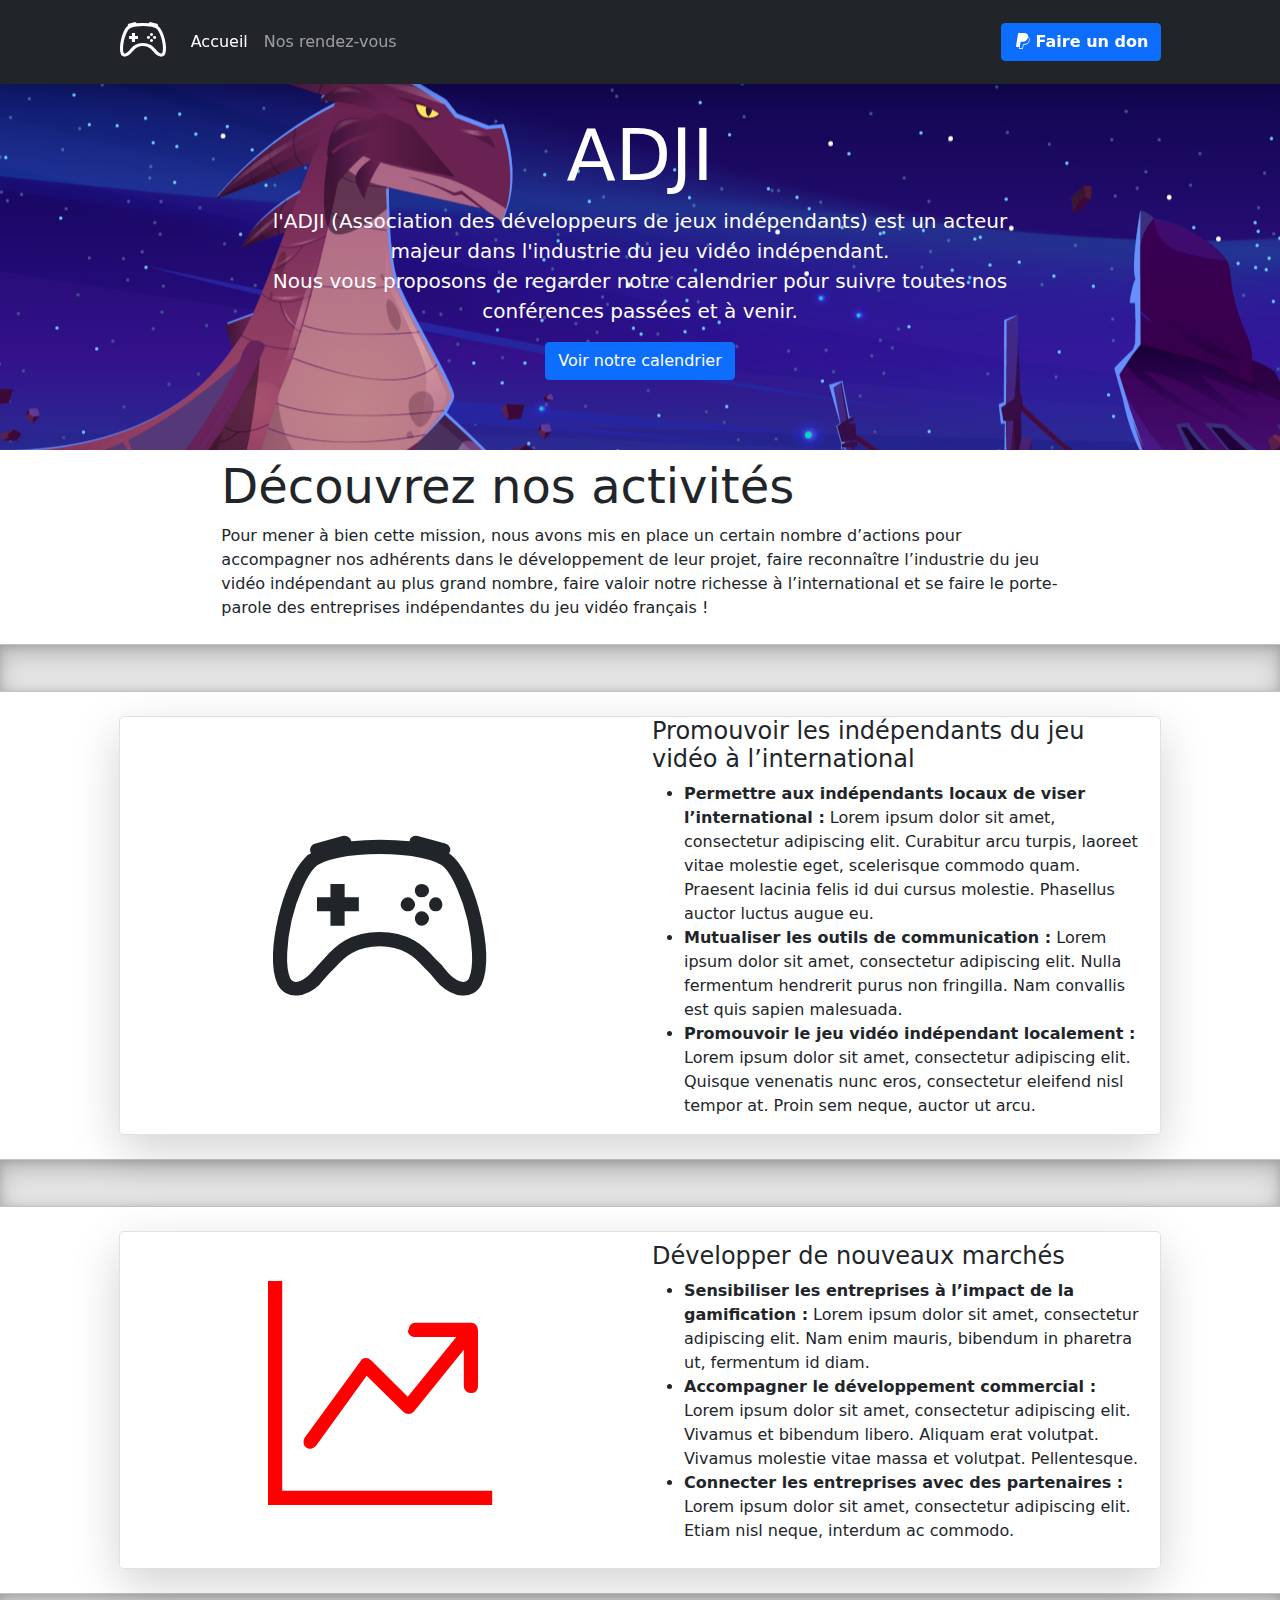
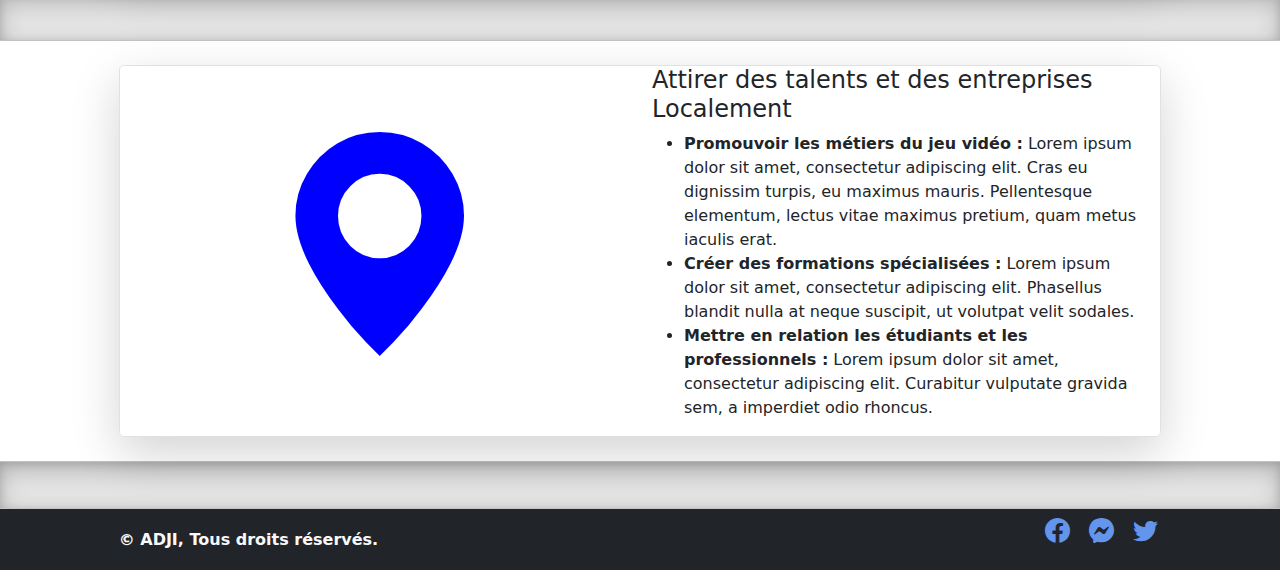
<file: index.html>
<!doctype html>
<html lang="fr" class="h-100">
<head>
    <!-- Required meta tags -->
    <meta charset="utf-8">
    <meta name="viewport" content="width=device-width, initial-scale=1.0">
    
    <!-- Facebook meta tag -->
    <meta property="og:title" content="Association des développeurs de jeux indépendants" />
    <meta property="og:url" content="https://paul-na.github.io/Evaluation_Html_Css_Bootstrap/index.html" />
    <meta property="og:image" content="https://paul-na.github.io/Evaluation_Html_Css_Bootstrap/icon.jpg" />
    <meta property="og:description" content="Association des développeurs de jeux indépendants" />
    <meta property="og:site_name" content="Association des développeurs de jeux indépendants" />
    <meta property="og:type" content="website" />
    
    <!-- Twitter meta tag -->
    <meta name="twitter:card" content="summary_large_image" />
    <meta name="twitter:site" content="@ADJI">
    <meta name="twitter:title" content="Association des développeurs de jeux indépendants" />
    <meta name="twitter:description" content="Association des développeurs de jeux indépendants" />
    <meta name="twitter:image:src" content="https://paul-na.github.io/Evaluation_Html_Css_Bootstrap/icon.jpg" />
  
    <!-- Google et autre moteur de recherche -->
    <title>ADJI : Association des développeurs de jeu indépendant</title>
    <meta name="description" content="Association des développeurs de jeux indépendants : retrouvez toutes nos information et nos conférence">
    <meta name="keywords" content="Jeux, Jeux indépendant, Develloppeur indépendant, association, ADJI, Association des développeurs de jeux indépendants">
    <meta name="author" content="Paul-NA" />
    
    <!-- Pour éviter les pénalité google -->
    <link rel="canonical" href="https://paul-na.github.io/Evaluation_Html_Css_Bootstrap/" />
    
    <!-- <link href="https://cdn.jsdelivr.net/npm/bootstrap@5.1.3/dist/css/bootstrap.min.css" rel="stylesheet" integrity="sha384-1BmE4kWBq78iYhFldvKuhfTAU6auU8tT94WrHftjDbrCEXSU1oBoqyl2QvZ6jIW3" crossorigin="anonymous"> -->
    <link href="Templates/Assoc/Css/bootstrap.min.css" rel="stylesheet" integrity="sha384-1BmE4kWBq78iYhFldvKuhfTAU6auU8tT94WrHftjDbrCEXSU1oBoqyl2QvZ6jIW3" crossorigin="anonymous">
    <link rel="stylesheet" href="https://cdn.jsdelivr.net/npm/bootstrap-icons@1.8.1/font/bootstrap-icons.css">
    <link href="Templates/Assoc/Css/Style.css" rel="stylesheet">

</head>
 
<body  class="d-flex flex-column h-100">

    <!-- Header : Contien la navbar et le header général si il y en as un -->
    <header>
        <nav class="navbar fixed-top navbar-expand-lg navbar-dark bg-dark shadow">
            <div class="container-fluid col-lg-10 col-md-10 mx-auto">
                <a class="navbar-brand" href="index.html"><i class="bi bi-controller display-5"></i></a>
                <button class="navbar-toggler" type="button" data-bs-toggle="collapse" data-bs-target="#navbarSupportedContent" aria-controls="navbarSupportedContent" aria-expanded="false" aria-label="Toggle navigation">
                    <span class="navbar-toggler-icon"></span>
                </button>
                <div class="collapse navbar-collapse" id="navbarSupportedContent">
                    <ul class="navbar-nav me-auto mb-2 mb-lg-0">
                        <li class="nav-item"><a class="nav-link active" aria-current="page" href="index.html">Accueil</a></li>
                        <li class="nav-item"><a class="nav-link" href="rendez-vous.html">Nos rendez-vous</a></li>
                    </ul>
                    <ul class="navbar-nav mb-2 mb-lg-0">
                        <li><button class="btn btn-primary align-content-end fw-bold" data-bs-toggle="modal" data-bs-target="#donModal"><i class="bi bi-paypal"></i> Faire un don</button></li>
                    </ul>
                </div>
            </div>
        </nav>
    </header>
    
    <!-- Main : contien le contenue de site -->
    <main>
        <section class="position-relative overflow-hidden p-3 p-md-5 text-center header-image">
            <div class="col-md-8 p-3 mx-auto my-5">
                <h1 class="display-2 fw-normal">ADJI</h1>
                <p class="lead fw-normal">
                    l'ADJI (Association des développeurs de jeux indépendants) est un acteur majeur dans l'industrie du jeu vidéo indépendant.<br />
                    Nous vous proposons de regarder notre calendrier pour suivre toutes nos conférences passées et à venir.
                </p>
                <a class="btn btn-primary" href="rendez-vous.html">Voir notre calendrier</a>
            </div>
        </section>
        
        <section>
            <div class="container-fluid col-8 mx-auto p-2">
                <h3 class="display-5 fw-normal">Découvrez nos activités</h3>
                <p>
                    Pour mener à bien cette mission, nous avons mis en place un certain nombre d’actions pour accompagner nos adhérents dans le développement de leur 
                    projet, faire reconnaître l’industrie du jeu vidéo indépendant au plus grand nombre, faire valoir notre richesse à l’international et se faire le 
                    porte-parole des entreprises indépendantes du jeu vidéo français !
                </p>
            </div>
            
            <div class="index-divider"></div>
            
            
            <div class="container-fluid col-md-10 mx-auto p-4">
                <div class="row align-items-center rounded-3 border shadow-lg">
                    <div class="col-lg-6 text-center">
                        <i class="bi bi-controller" style="font-size: 14em;"></i>
                    </div>
                    <div class="col-lg-6">
                        <h4>Promouvoir les indépendants du jeu vidéo à l’international</h4>
                        <ul>
                            <li><b>Permettre aux indépendants locaux de viser l’international :</b> Lorem ipsum dolor sit amet, consectetur adipiscing elit. Curabitur arcu turpis, laoreet vitae molestie eget, scelerisque commodo quam. Praesent lacinia felis id dui cursus molestie. Phasellus auctor luctus augue eu.</li>
                            <li><b>Mutualiser les outils de communication :</b> Lorem ipsum dolor sit amet, consectetur adipiscing elit. Nulla fermentum hendrerit purus non fringilla. Nam convallis est quis sapien malesuada.</li>
                            <li><b>Promouvoir le jeu vidéo indépendant localement :</b> Lorem ipsum dolor sit amet, consectetur adipiscing elit. Quisque venenatis nunc eros, consectetur eleifend nisl tempor at. Proin sem neque, auctor ut arcu.</li>
                        </ul>
                      </div>

                </div>
            </div>
            
            
            <div class="index-divider"></div>
            
            <div class="container-fluid col-md-10 mx-auto p-4">
                <div class="row align-items-center rounded-3 border shadow-lg">
                    <div class="col-lg-6 text-center">
                        <i class="bi bi-graph-up-arrow" style="font-size:14em;color:red;"></i>
                    </div>
                    <div class="col-lg-6">
                        <h4>Développer de nouveaux marchés</h4>
                        <ul>
                            <li><b>Sensibiliser les entreprises à l’impact de la gamification :</b> Lorem ipsum dolor sit amet, consectetur adipiscing elit. Nam enim mauris, bibendum in pharetra ut, fermentum id diam.</li>
                            <li><b>Accompagner le développement commercial :</b> Lorem ipsum dolor sit amet, consectetur adipiscing elit. Vivamus et bibendum libero. Aliquam erat volutpat. Vivamus molestie vitae massa et volutpat. Pellentesque.</li>
                            <li><b>Connecter les entreprises avec des partenaires :</b> Lorem ipsum dolor sit amet, consectetur adipiscing elit. Etiam nisl neque, interdum ac commodo.</li>
                        </ul>
                    </div>

                </div>
            </div>
                
            <div class="index-divider"></div>
            
            <div class="container-fluid col-md-10 mx-auto p-4">
                <div class="row align-items-center rounded-3 border shadow-lg">
                    <div class="col-lg-6 text-center">
                        <i class="bi bi-geo-alt-fill"  style="font-size:14em;color: blue;"></i>
                    </div>
                    <div class="col-lg-6">
                        <h4>Attirer des talents et des entreprises Localement</h4>
                        <ul>
                            <li><b>Promouvoir les métiers du jeu vidéo :</b> Lorem ipsum dolor sit amet, consectetur adipiscing elit. Cras eu dignissim turpis, eu maximus mauris. Pellentesque elementum, lectus vitae maximus pretium, quam metus iaculis erat.</li>
                            <li><b>Créer des formations spécialisées :</b> Lorem ipsum dolor sit amet, consectetur adipiscing elit. Phasellus blandit nulla at neque suscipit, ut volutpat velit sodales.</li>
                            <li><b>Mettre en relation les étudiants et les professionnels :</b> Lorem ipsum dolor sit amet, consectetur adipiscing elit. Curabitur vulputate gravida sem, a imperdiet odio rhoncus.</li>
                        </ul>
                    </div>
                </div>
            </div>

            <div class="index-divider"></div>
        </section>
    </main>
    
    <!-- ScrollTop : Retour rapide en haut de page -->
    <button type="button" class="btn btn-primary rounded-3" id="scrollToTop" ><i class="bi bi-arrow-up-short display-5 fw-bold"></i></button>

    <!-- Footer : Contien le pied de page -->
    <footer class="bg-dark">
        <div class="container-fluid col-10 mx-auto py-1 text-light">
            <div class="row  align-items-center text-center">
                <div class="col-lg-6 text-lg-start">
                    <b>&COPY; ADJI, Tous droits réservés.</b>
                </div>
                
                <div class="col-lg-6 text-lg-end ">
                    <ul class="list-unstyled">
                        <li class="list-inline-item"><a href="#"><i class="bi-facebook social-icon" style="font-size: 25px;"></i></a></li>
                        <li class="list-inline-item"><a href="#"><i class="bi-messenger social-icon" style="font-size: 25px;"></i></a></li>
                        <li class="list-inline-item"><a href="#"><i class="bi-twitter social-icon" style="font-size: 25px;"></i></a></li>
                    </ul>
                </div>
            </div>
        </div>
    </footer>
    
    <!-- Modal -->
    <!-- Modal Don -->
    <div class="modal fade" id="donModal" tabindex="-1" aria-labelledby="donModalLabel" aria-hidden="true">
        <div class="modal-dialog modal-dialog-centered">
            <div class="modal-content">
                <div class="modal-header" >
                    <h5 class="modal-title" id="donModalLabel">Faire un don :</h5>
                    <button type="button" class="btn-close" data-bs-dismiss="modal" aria-label="Close"></button>
                </div>
                <div class="modal-body">
                    <h4>Pourquoi faire un don ?</h4>
                    <p>
                        Nous travaillons dur pour vous offrir un maximum de ressources. Aujourd'hui notre association est en difficulté pour 
                        organiser de nouvelles confrences, les prix montent pour louer des salles et les frais annexes coûtent chers.<br /><br />
                        
                        Un simple don permet de démultiplier l'efficacité des actions de l'associations. Cela permet de réaliser de nombreuses 
                        choses telles que financer divers projets ou payer des salariés.<br /> 
                        En faisant un don, vous aidez au développement de l'associations et vous nous apportez donc un soutien indispensable !
                    </p>
                </div>
                <div class="modal-footer">
                    <a href="https://www.paypal.com/fr/fundraiser/hub?keywords=adji" target="blanc" class="btn btn-danger"><i class="bi bi-paypal"></i> Je fais un don avec PayPal</a>
                </div>
            </div>
        </div>
    </div>
    
    <!-- Script -->
    <script src="https://cdn.jsdelivr.net/npm/bootstrap@5.1.3/dist/js/bootstrap.bundle.min.js" integrity="sha384-ka7Sk0Gln4gmtz2MlQnikT1wXgYsOg+OMhuP+IlRH9sENBO0LRn5q+8nbTov4+1p" crossorigin="anonymous"></script>
    <script src="Templates/Assoc/Js/script.js"></script>
  </body>
</html>
</file>
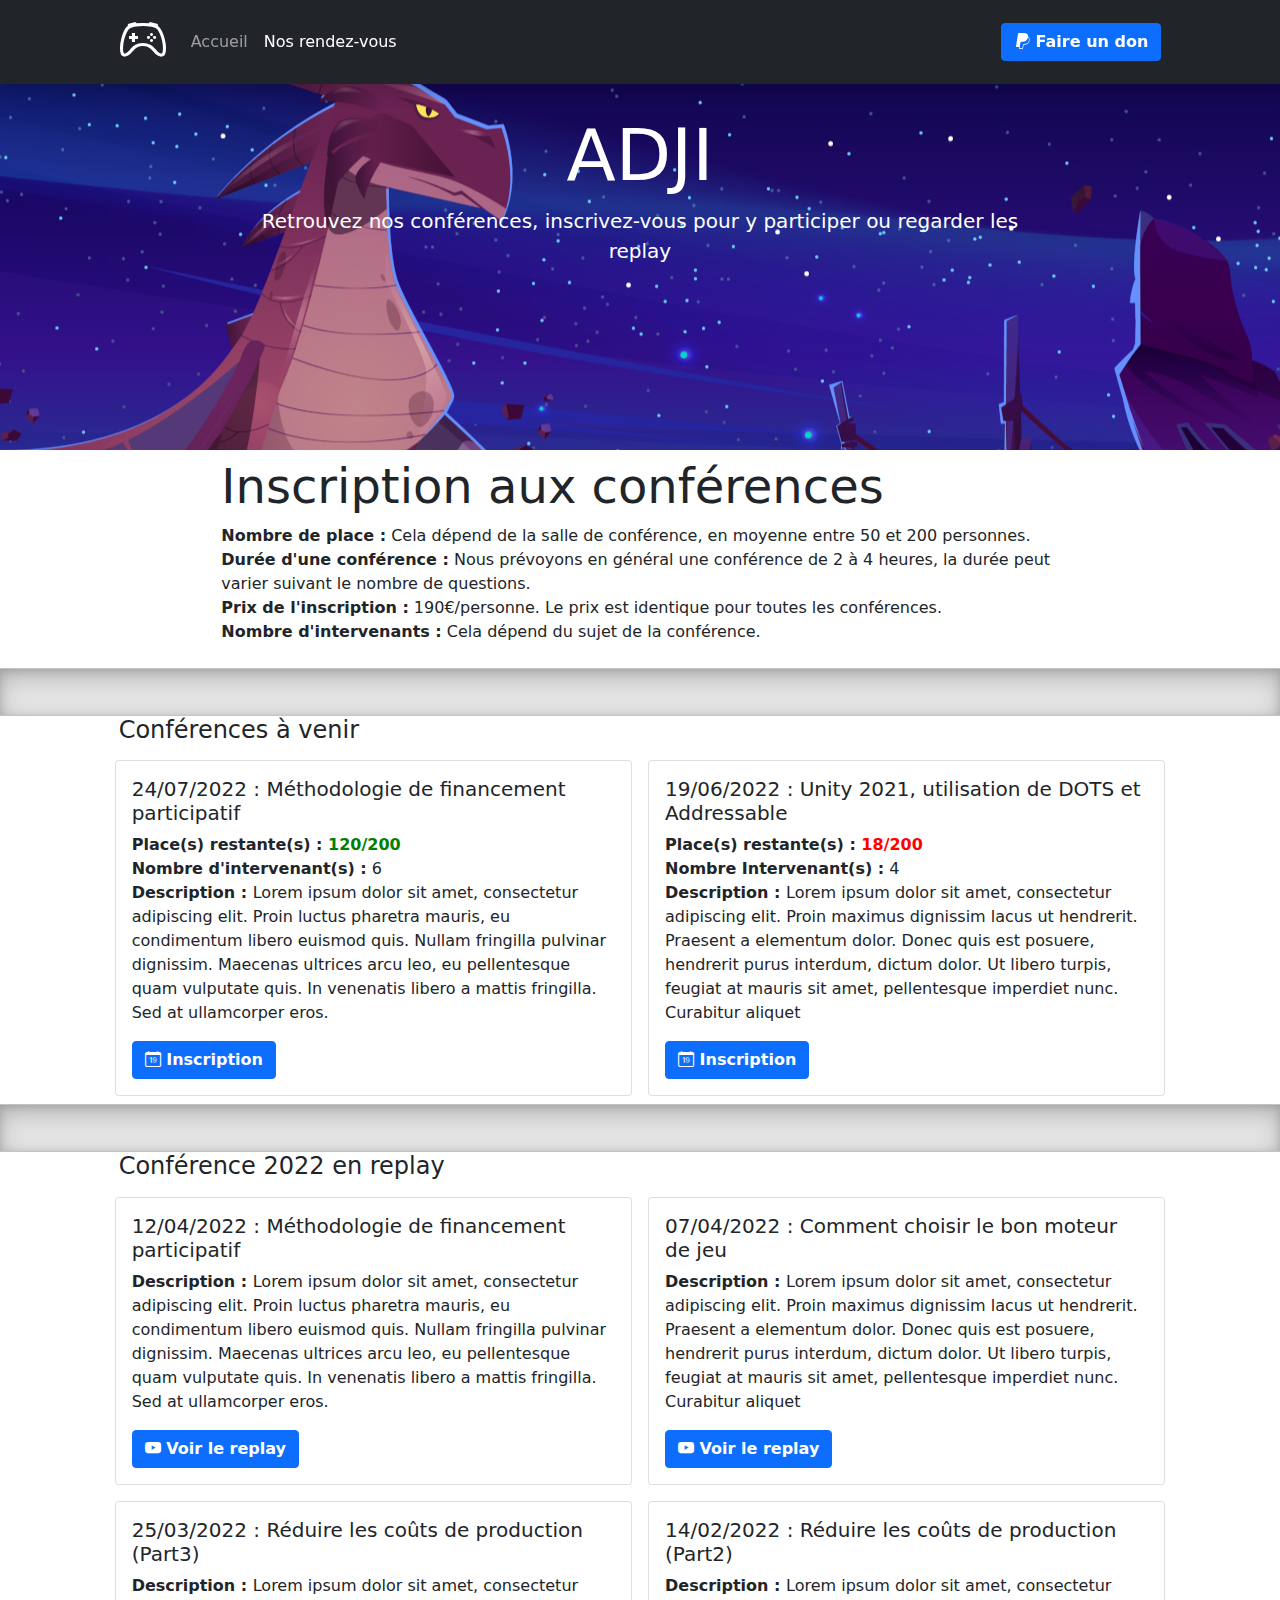
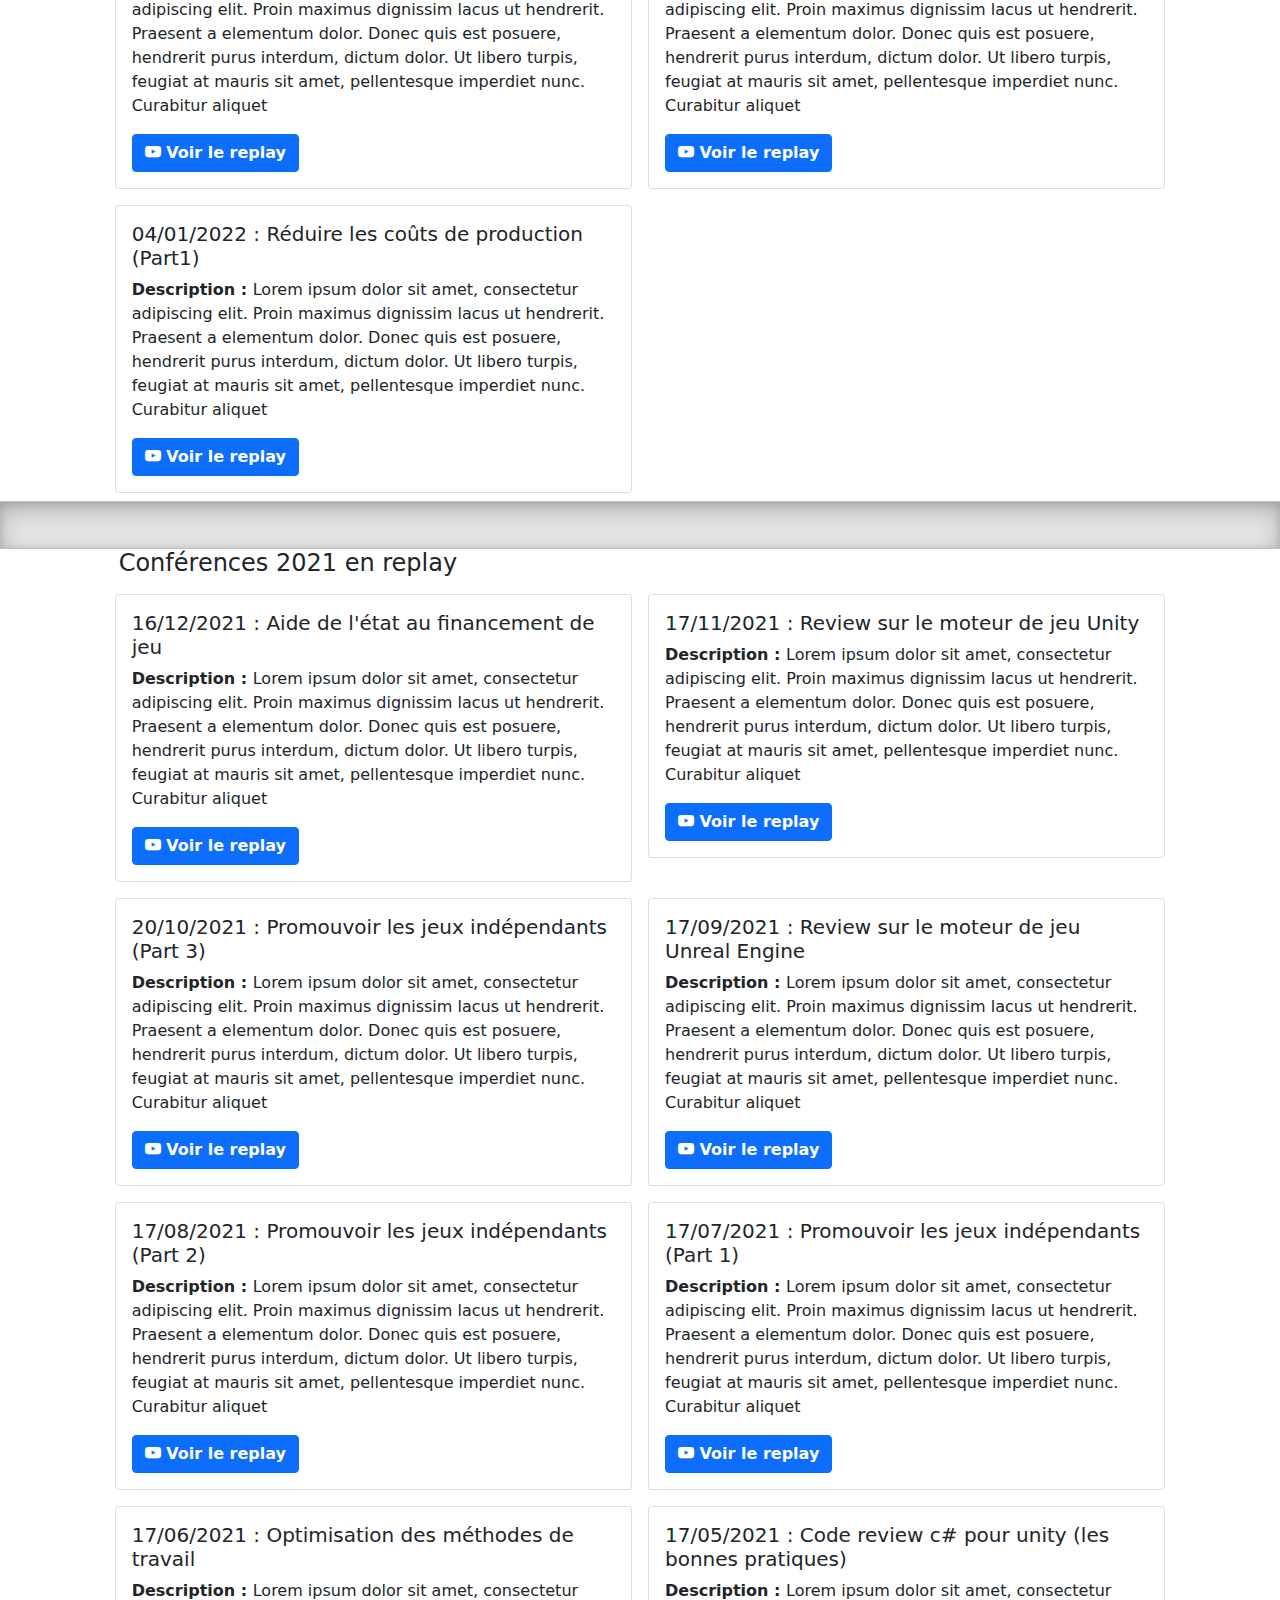
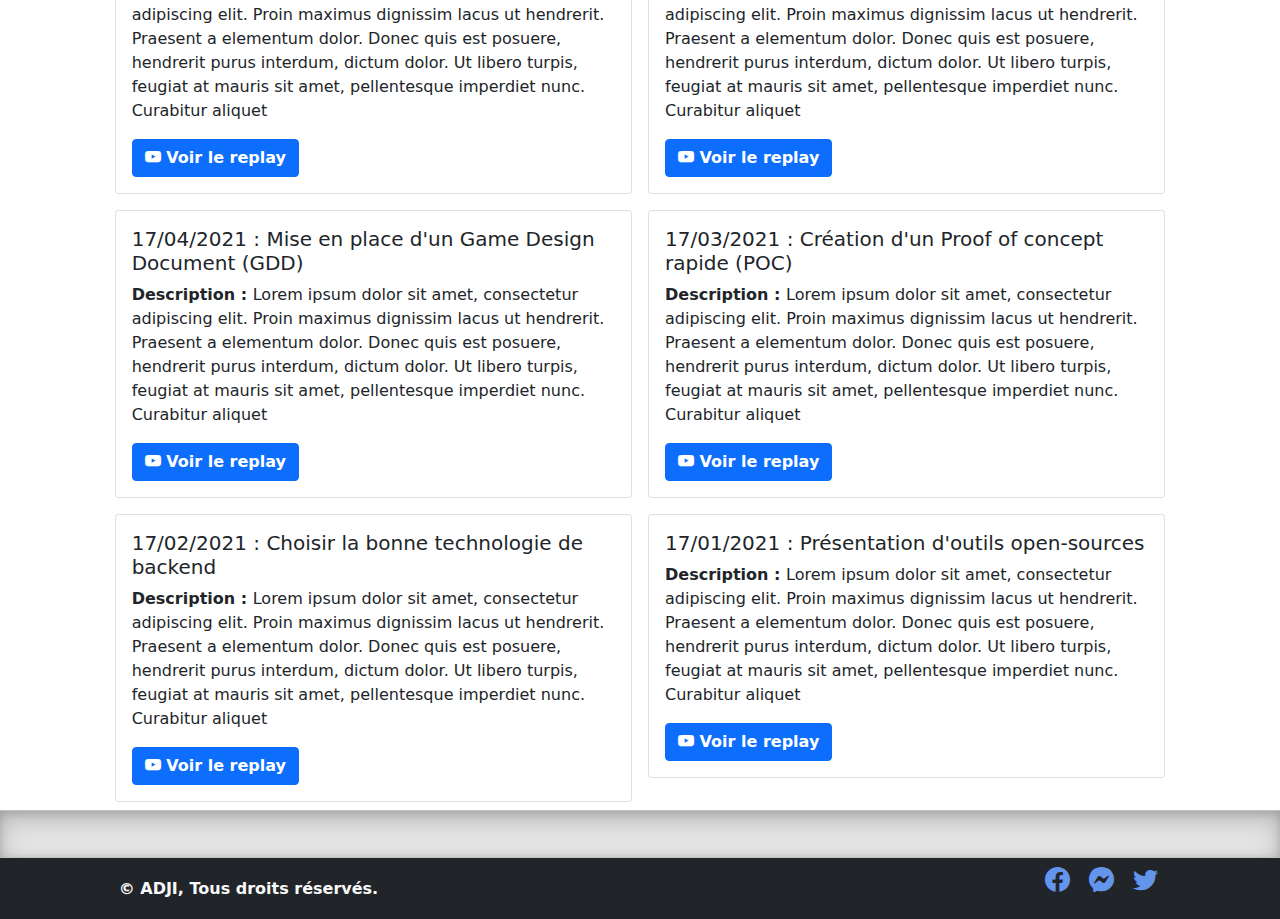
<file: rendez-vous.html>
<!doctype html>
<html lang="fr" class="h-100">
<head>
    <!-- Required meta tags -->
    <meta charset="utf-8">
    <meta name="viewport" content="width=device-width, initial-scale=1.0">
    
    <!-- Facebook meta tag -->
    <meta property="og:title" content="ADJI : Nos conférence passé et avenir, regarder les replays" />
    <meta property="og:url" content="https://paul-na.github.io/Evaluation_Html_Css_Bootstrap/index.html" />
    <meta property="og:image" content="https://paul-na.github.io/Evaluation_Html_Css_Bootstrap/icon.jpg" />
    <meta property="og:description" content="Retrouvez toutes nos conférences passées et à venir, regarder les replays." />
    <meta property="og:site_name" content="Association des développeurs de jeux indépendants" />
    <meta property="og:type" content="website" />
    
    <!-- Twitter meta tag -->
    <meta name="twitter:card" content="summary_large_image" />
    <meta name="twitter:site" content="@ADJI">
    <meta name="twitter:title" content="ADJI : Nos conférence passé et avenir, regarder les replays" />
    <meta name="twitter:description" content="Retrouvez toutes nos conférences passées et à venir, regarder les replays." />
    <meta name="twitter:image:src" content="https://paul-na.github.io/Evaluation_Html_Css_Bootstrap/icon.jpg" />
  
    <!-- Google et autre moteur de recherche -->
    <title>ADJI : Nos conférence passé et avenir, regarder les replays</title>
    <meta name="description" content="Retrouvez toutes nos conférences passées et à venir, regarder les replays.">
    <meta name="keywords" content="conférence, conférence jeu indépendant, Jeux, Jeux indépendant, Develloppeur indépendant, association, ADJI, Association des développeurs de jeux indépendants">
    <meta name="author" content="Paul-NA" />
    
    <!--<link href="https://cdn.jsdelivr.net/npm/bootstrap@5.1.3/dist/css/bootstrap.min.css" rel="stylesheet" integrity="sha384-1BmE4kWBq78iYhFldvKuhfTAU6auU8tT94WrHftjDbrCEXSU1oBoqyl2QvZ6jIW3" crossorigin="anonymous">-->
    <link href="Templates/Assoc/Css/bootstrap.min.css" rel="stylesheet" integrity="sha384-1BmE4kWBq78iYhFldvKuhfTAU6auU8tT94WrHftjDbrCEXSU1oBoqyl2QvZ6jIW3" crossorigin="anonymous">
    <link rel="stylesheet" href="https://cdn.jsdelivr.net/npm/bootstrap-icons@1.8.1/font/bootstrap-icons.css">
    <link href="Templates/Assoc/Css/Style.css" rel="stylesheet">

</head>
 
<body  class="d-flex flex-column h-100">

    <!-- Header : Contien la navbar et le header général si il y en as un -->
    <header>
        <nav class="navbar fixed-top navbar-expand-lg navbar-dark bg-dark shadow">
            <div class="container-fluid col-lg-10 col-md-10 mx-auto">
                <a class="navbar-brand" href="index.html"><i class="bi bi-controller display-5"></i></a>
                <button class="navbar-toggler" type="button" data-bs-toggle="collapse" data-bs-target="#navbarSupportedContent" aria-controls="navbarSupportedContent" aria-expanded="false" aria-label="Toggle navigation">
                    <span class="navbar-toggler-icon"></span>
                </button>
                <div class="collapse navbar-collapse" id="navbarSupportedContent">
                    <ul class="navbar-nav me-auto mb-2 mb-lg-0">
                        <li class="nav-item"><a class="nav-link" href="index.html">Accueil</a></li>
                        <li class="nav-item"><a class="nav-link active" aria-current="page" href="rendez-vous.html">Nos rendez-vous</a></li>
                    </ul>
                    <ul class="navbar-nav mb-2 mb-lg-0">
                        <li class="nav-item">
                            <button class="btn btn-primary align-content-end fw-bold" data-bs-toggle="modal" data-bs-target="#donModal"><i class="bi bi-paypal"></i> Faire un don</button>
                        </li>
                    </ul>
                </div>
            </div>
        </nav>
    </header>
    
    <!-- Main : contien le contenue de site -->
    <main>
        <section class="position-relative overflow-hidden p-3 p-md-5 text-center header-image">
            <div class="col-md-8 p-3 mx-auto my-5">
                <h1 class="display-2 fw-normal">ADJI</h1>
                <p class="lead fw-normal">
                    Retrouvez nos conférences, inscrivez-vous pour y participer ou regarder les replay
                </p>
            </div>
        </section>
        
        <section>
            <div class="container-fluid col-lg-8 col-md-10 mx-auto p-2">
                <h3 class="display-5 fw-normal">Inscription aux conférences</h3>
                <p>
                    <b>Nombre de place :</b> Cela dépend de la salle de conférence, en moyenne entre 50 et 200 personnes.<br />
                    <b>Durée d'une conférence :</b> Nous prévoyons en général une conférence de 2 à 4 heures, la durée peut varier suivant le nombre de questions.<br />
                    <b>Prix de l'inscription :</b> 190€/personne. Le prix est identique pour toutes les conférences.<br />
                    <b>Nombre d'intervenants :</b> Cela dépend du sujet de la conférence.<br />
                </p>
            </div>
            
            <div class="index-divider"></div>

            <div class="container-fluid col-md-10 mx-auto">
                <h4>Conférences à venir</h4>
                <div class="row">
                    <div class="col-lg-6 p-2">
                        <div class="card">
                            <div class="position-relative container-fluid card-body">
                                <h5 class="card-title">24/07/2022 : Méthodologie de financement participatif </h5>
                                <p class="card-text">
                                    <b> Place(s) restante(s) : </b> <span style="color:green; font-weight: bold;">120/200</span><br />
                                    <b> Nombre d'intervenant(s) :</b> 6<br />
                                    <b> Description : </b> Lorem ipsum dolor sit amet, consectetur adipiscing elit. Proin luctus pharetra mauris, eu condimentum libero euismod quis. Nullam fringilla pulvinar dignissim. Maecenas ultrices arcu leo, eu pellentesque quam vulputate quis. In venenatis libero a mattis fringilla. Sed at ullamcorper eros. 
                                </p>
                                <button class="btn btn-primary align-content-end fw-bold" data-bs-toggle="modal" data-bs-target="#inscriptionConferenceModal" data-bs-title="24/07/2022 : Méthodologie de financement participatif" ><i class="bi bi-calendar-date"></i> Inscription</button>
                            </div>
                        </div>
                    </div>
                    <div class="col-lg-6 p-2">
                        <div class="card">
                            <div class="card-body">
                                <h5 class="card-title">19/06/2022 : Unity 2021, utilisation de DOTS et Addressable</h5>
                                <p class="card-text">
                                    <b> Place(s) restante(s) : </b> <span style="color:red; font-weight: bold;">18/200</span><br />
                                    <b> Nombre Intervenant(s) :</b> 4<br />
                                    <b> Description : </b> Lorem ipsum dolor sit amet, consectetur adipiscing elit. Proin maximus dignissim lacus ut hendrerit. Praesent a elementum dolor. Donec quis est posuere, hendrerit purus interdum, dictum dolor. Ut libero turpis, feugiat at mauris sit amet, pellentesque imperdiet nunc. Curabitur aliquet
                                </p>
                                <button class="btn btn-primary align-content-end fw-bold" data-bs-toggle="modal" data-bs-target="#inscriptionConferenceModal" data-bs-title="19/06/2022 : Unity 2021, utilisation des DOTS et Addressable" ><i class="bi bi-calendar-date"></i> Inscription</button>
                            </div>
                        </div>
                    </div> 
                    
                </div>
            </div>

            <div class="index-divider"></div>

            <div class="container-fluid col-md-10 mx-auto">
                <h4>Conférence 2022 en replay</h4> 
                <div class="row">
                    <div class="col-lg-6 p-2">
                        <div class="card">
                            <div class="position-relative container-fluid card-body">
                                <h5 class="card-title">12/04/2022 : Méthodologie de financement participatif </h5>
                                <p class="card-text"><b>Description : </b> Lorem ipsum dolor sit amet, consectetur adipiscing elit. Proin luctus pharetra mauris, eu condimentum libero euismod quis. Nullam fringilla pulvinar dignissim. Maecenas ultrices arcu leo, eu pellentesque quam vulputate quis. In venenatis libero a mattis fringilla. Sed at ullamcorper eros. </p>
                                <button class="btn btn-primary align-content-end fw-bold" data-bs-toggle="modal" data-bs-target="#videoPlayerModal" data-bs-title="Méthodologie de financement participatif" data-bs-video="https://www.youtube.com/embed/tz3dpl7FlH4"><i class="bi bi-youtube"></i> Voir le replay</button>
                            </div>
                        </div>
                    </div>
                    <div class="col-lg-6 p-2">
                        <div class="card">
                            <div class="card-body">
                                <h5 class="card-title">07/04/2022 : Comment choisir le bon moteur de jeu </h5>
                                <p class="card-text"><b>Description : </b> Lorem ipsum dolor sit amet, consectetur adipiscing elit. Proin maximus dignissim lacus ut hendrerit. Praesent a elementum dolor. Donec quis est posuere, hendrerit purus interdum, dictum dolor. Ut libero turpis, feugiat at mauris sit amet, pellentesque imperdiet nunc. Curabitur aliquet</p>
                                <button class="btn btn-primary align-content-end fw-bold" data-bs-toggle="modal" data-bs-target="#videoPlayerModal" data-bs-title="Comment choisir le bon moteur de jeux" data-bs-video="https://www.youtube.com/embed/tz3dpl7FlH4"><i class="bi bi-youtube"></i> Voir le replay</button>
                            </div>
                        </div>
                    </div> 
                    <div class="col-lg-6 p-2">
                        <div class="card">
                            <div class="card-body">
                                <h5 class="card-title">25/03/2022 : Réduire les coûts de production (Part3)</h5>
                                <p class="card-text"><b>Description : </b> Lorem ipsum dolor sit amet, consectetur adipiscing elit. Proin maximus dignissim lacus ut hendrerit. Praesent a elementum dolor. Donec quis est posuere, hendrerit purus interdum, dictum dolor. Ut libero turpis, feugiat at mauris sit amet, pellentesque imperdiet nunc. Curabitur aliquet</p>
                                <button class="btn btn-primary align-content-end fw-bold" data-bs-toggle="modal" data-bs-target="#videoPlayerModal" data-bs-title="Réduire les coût de production (Part3)" data-bs-video="https://www.youtube.com/embed/LT50SZFUEOM"><i class="bi bi-youtube"></i> Voir le replay</button>
                            </div>
                        </div>
                    </div> 
                    <div class="col-lg-6 p-2">
                        <div class="card">
                            <div class="card-body">
                                <h5 class="card-title">14/02/2022 : Réduire les coûts de production (Part2)</h5>
                                <p class="card-text"><b>Description : </b> Lorem ipsum dolor sit amet, consectetur adipiscing elit. Proin maximus dignissim lacus ut hendrerit. Praesent a elementum dolor. Donec quis est posuere, hendrerit purus interdum, dictum dolor. Ut libero turpis, feugiat at mauris sit amet, pellentesque imperdiet nunc. Curabitur aliquet</p>
                                <button class="btn btn-primary align-content-end fw-bold" data-bs-toggle="modal" data-bs-target="#videoPlayerModal" data-bs-title="Réduire les coût de production (Part2)" data-bs-video="https://www.youtube.com/embed/tz3dpl7FlH4"><i class="bi bi-youtube"></i> Voir le replay</button>
                            </div>
                        </div>
                    </div> 
                    <div class="col-lg-6 p-2">
                        <div class="card">
                            <div class="card-body">
                                <h5 class="card-title">04/01/2022 : Réduire les coûts de production (Part1)</h5>
                                <p class="card-text"><b>Description : </b> Lorem ipsum dolor sit amet, consectetur adipiscing elit. Proin maximus dignissim lacus ut hendrerit. Praesent a elementum dolor. Donec quis est posuere, hendrerit purus interdum, dictum dolor. Ut libero turpis, feugiat at mauris sit amet, pellentesque imperdiet nunc. Curabitur aliquet</p>
                                <button class="btn btn-primary align-content-end fw-bold" data-bs-toggle="modal" data-bs-target="#videoPlayerModal" data-bs-title="Réduire les coût de production (Part1)" data-bs-video="https://www.youtube.com/embed/tz3dpl7FlH4"><i class="bi bi-youtube"></i> Voir le replay</button>
                            </div>
                        </div>
                    </div> 
                </div>
            </div>

            <div class="index-divider"></div>

            <div class="container-fluid col-md-10 mx-auto">
                <h4>Conférences 2021 en replay</h4> 
                <div class="row">
                    <div class="col-lg-6 p-2">
                        <div class="card">
                            <div class="position-relative container-fluid card-body">
                                <h5 class="card-title">16/12/2021 : Aide de l'état au financement de jeu </h5>
                                <p class="card-text"><b>Description : </b> Lorem ipsum dolor sit amet, consectetur adipiscing elit. Proin maximus dignissim lacus ut hendrerit. Praesent a elementum dolor. Donec quis est posuere, hendrerit purus interdum, dictum dolor. Ut libero turpis, feugiat at mauris sit amet, pellentesque imperdiet nunc. Curabitur aliquet</p>
                                <button class="btn btn-primary align-content-end fw-bold" data-bs-toggle="modal" data-bs-target="#videoPlayerModal" data-bs-title="Aide de l'état au financement de jeux" data-bs-video="https://www.youtube.com/embed/tz3dpl7FlH4"><i class="bi bi-youtube"></i> Voir le replay</button>
                            </div>
                        </div>
                    </div>
                    <div class="col-lg-6 p-2">
                        <div class="card">
                            <div class="card-body">
                                <h5 class="card-title">17/11/2021 : Review sur le moteur de jeu Unity</h5>
                                <p class="card-text"><b>Description : </b> Lorem ipsum dolor sit amet, consectetur adipiscing elit. Proin maximus dignissim lacus ut hendrerit. Praesent a elementum dolor. Donec quis est posuere, hendrerit purus interdum, dictum dolor. Ut libero turpis, feugiat at mauris sit amet, pellentesque imperdiet nunc. Curabitur aliquet</p>
                                <button class="btn btn-primary align-content-end fw-bold" data-bs-toggle="modal" data-bs-target="#videoPlayerModal" data-bs-title="Review sur le moteur de jeux Unity" data-bs-video="https://www.youtube.com/embed/tz3dpl7FlH4"><i class="bi bi-youtube"></i> Voir le replay</button>
                            </div>
                        </div>
                    </div> 
                    <div class="col-lg-6 p-2">
                        <div class="card">
                            <div class="card-body">
                                <h5 class="card-title">20/10/2021 : Promouvoir les jeux indépendants (Part 3)</h5>
                                <p class="card-text"><b>Description : </b> Lorem ipsum dolor sit amet, consectetur adipiscing elit. Proin maximus dignissim lacus ut hendrerit. Praesent a elementum dolor. Donec quis est posuere, hendrerit purus interdum, dictum dolor. Ut libero turpis, feugiat at mauris sit amet, pellentesque imperdiet nunc. Curabitur aliquet</p>
                                <button class="btn btn-primary align-content-end fw-bold" data-bs-toggle="modal" data-bs-target="#videoPlayerModal" data-bs-title="Promouvoir les jeux indépendant (Part 3)" data-bs-video="https://www.youtube.com/embed/tz3dpl7FlH4"><i class="bi bi-youtube"></i> Voir le replay</button>
                            </div>
                        </div>
                    </div>
                    <div class="col-lg-6 p-2">
                        <div class="card">
                            <div class="card-body">
                                <h5 class="card-title">17/09/2021 : Review sur le moteur de jeu Unreal Engine</h5>
                                <p class="card-text"><b>Description : </b> Lorem ipsum dolor sit amet, consectetur adipiscing elit. Proin maximus dignissim lacus ut hendrerit. Praesent a elementum dolor. Donec quis est posuere, hendrerit purus interdum, dictum dolor. Ut libero turpis, feugiat at mauris sit amet, pellentesque imperdiet nunc. Curabitur aliquet</p>
                                <button class="btn btn-primary align-content-end fw-bold" data-bs-toggle="modal" data-bs-target="#videoPlayerModal" data-bs-title="Review sur le moteur de jeux Unreal Engine" data-bs-video="https://www.youtube.com/embed/tz3dpl7FlH4"><i class="bi bi-youtube"></i> Voir le replay</button>
                            </div>
                        </div>
                    </div>
                    <div class="col-lg-6 p-2">
                        <div class="card">
                            <div class="card-body">
                                <h5 class="card-title">17/08/2021 : Promouvoir les jeux indépendants (Part 2)</h5>
                                <p class="card-text"><b>Description : </b> Lorem ipsum dolor sit amet, consectetur adipiscing elit. Proin maximus dignissim lacus ut hendrerit. Praesent a elementum dolor. Donec quis est posuere, hendrerit purus interdum, dictum dolor. Ut libero turpis, feugiat at mauris sit amet, pellentesque imperdiet nunc. Curabitur aliquet</p>
                                <button class="btn btn-primary align-content-end fw-bold" data-bs-toggle="modal" data-bs-target="#videoPlayerModal" data-bs-title="Promouvoir les jeux indépendant (Part 2)" data-bs-video="https://www.youtube.com/embed/tz3dpl7FlH4"><i class="bi bi-youtube"></i> Voir le replay</button>
                            </div>
                        </div>
                    </div>
                    <div class="col-lg-6 p-2">
                        <div class="card">
                            <div class="card-body">
                                <h5 class="card-title">17/07/2021 : Promouvoir les jeux indépendants (Part 1)</h5>
                                <p class="card-text"><b>Description : </b> Lorem ipsum dolor sit amet, consectetur adipiscing elit. Proin maximus dignissim lacus ut hendrerit. Praesent a elementum dolor. Donec quis est posuere, hendrerit purus interdum, dictum dolor. Ut libero turpis, feugiat at mauris sit amet, pellentesque imperdiet nunc. Curabitur aliquet</p>
                                <button class="btn btn-primary align-content-end fw-bold" data-bs-toggle="modal" data-bs-target="#videoPlayerModal" data-bs-title="Promouvoir les jeux indépendant (Part 1)" data-bs-video="https://www.youtube.com/embed/tz3dpl7FlH4"><i class="bi bi-youtube"></i> Voir le replay</button>
                            </div>
                        </div>
                    </div>
                    <div class="col-lg-6 p-2">
                        <div class="card">
                            <div class="card-body">
                                <h5 class="card-title">17/06/2021 : Optimisation des méthodes de travail</h5>
                                <p class="card-text"><b>Description : </b> Lorem ipsum dolor sit amet, consectetur adipiscing elit. Proin maximus dignissim lacus ut hendrerit. Praesent a elementum dolor. Donec quis est posuere, hendrerit purus interdum, dictum dolor. Ut libero turpis, feugiat at mauris sit amet, pellentesque imperdiet nunc. Curabitur aliquet</p>
                                <button class="btn btn-primary align-content-end fw-bold" data-bs-toggle="modal" data-bs-target="#videoPlayerModal" data-bs-title="Optimisation des methode de travail" data-bs-video="https://www.youtube.com/embed/tz3dpl7FlH4"><i class="bi bi-youtube"></i> Voir le replay</button>
                            </div>
                        </div>
                    </div>
                    <div class="col-lg-6 p-2">
                        <div class="card">
                            <div class="card-body">
                                <h5 class="card-title">17/05/2021 : Code review c# pour unity (les bonnes pratiques)</h5>
                                <p class="card-text"><b>Description : </b> Lorem ipsum dolor sit amet, consectetur adipiscing elit. Proin maximus dignissim lacus ut hendrerit. Praesent a elementum dolor. Donec quis est posuere, hendrerit purus interdum, dictum dolor. Ut libero turpis, feugiat at mauris sit amet, pellentesque imperdiet nunc. Curabitur aliquet</p>
                                <button class="btn btn-primary align-content-end fw-bold" data-bs-toggle="modal" data-bs-target="#videoPlayerModal" data-bs-title="Code review c# pour unity (les bonnes pratique)" data-bs-video="https://www.youtube.com/embed/tz3dpl7FlH4"><i class="bi bi-youtube"></i> Voir le replay</button>
                            </div>
                        </div>
                    </div>
                    <div class="col-lg-6 p-2">
                        <div class="card">
                            <div class="card-body">
                                <h5 class="card-title">17/04/2021 : Mise en place d'un Game Design Document (GDD) </h5>
                                <p class="card-text"><b>Description : </b> Lorem ipsum dolor sit amet, consectetur adipiscing elit. Proin maximus dignissim lacus ut hendrerit. Praesent a elementum dolor. Donec quis est posuere, hendrerit purus interdum, dictum dolor. Ut libero turpis, feugiat at mauris sit amet, pellentesque imperdiet nunc. Curabitur aliquet</p>
                                <button class="btn btn-primary align-content-end fw-bold" data-bs-toggle="modal" data-bs-target="#videoPlayerModal" data-bs-title="Mise en place d'un Game Design Document (GDD)" data-bs-video="https://www.youtube.com/embed/tz3dpl7FlH4"><i class="bi bi-youtube"></i> Voir le replay</button>
                            </div>
                        </div>
                    </div>
                    <div class="col-lg-6 p-2">
                        <div class="card">
                            <div class="card-body">
                                <h5 class="card-title">17/03/2021 : Création d'un Proof of concept rapide (POC)</h5>
                                <p class="card-text"><b>Description : </b> Lorem ipsum dolor sit amet, consectetur adipiscing elit. Proin maximus dignissim lacus ut hendrerit. Praesent a elementum dolor. Donec quis est posuere, hendrerit purus interdum, dictum dolor. Ut libero turpis, feugiat at mauris sit amet, pellentesque imperdiet nunc. Curabitur aliquet</p>
                                <button class="btn btn-primary align-content-end fw-bold" data-bs-toggle="modal" data-bs-target="#videoPlayerModal" data-bs-title="Création d'un Proof of concept rapide (POC)" data-bs-video="https://www.youtube.com/embed/tz3dpl7FlH4"><i class="bi bi-youtube"></i> Voir le replay</button>
                            </div>
                        </div>
                    </div>
                    <div class="col-lg-6 p-2">
                        <div class="card">
                            <div class="card-body">
                                <h5 class="card-title">17/02/2021 : Choisir la bonne technologie de backend</h5>
                                <p class="card-text"><b>Description : </b> Lorem ipsum dolor sit amet, consectetur adipiscing elit. Proin maximus dignissim lacus ut hendrerit. Praesent a elementum dolor. Donec quis est posuere, hendrerit purus interdum, dictum dolor. Ut libero turpis, feugiat at mauris sit amet, pellentesque imperdiet nunc. Curabitur aliquet</p>
                                <button class="btn btn-primary align-content-end fw-bold" data-bs-toggle="modal" data-bs-target="#videoPlayerModal" data-bs-title="Coisir la bonne technologie de backend" data-bs-video="https://www.youtube.com/embed/tz3dpl7FlH4"><i class="bi bi-youtube"></i> Voir le replay</button>
                            </div>
                        </div>
                    </div>
                    <div class="col-lg-6 p-2">
                        <div class="card">
                            <div class="card-body">
                                <h5 class="card-title">17/01/2021 : Présentation d'outils open-sources</h5>
                                <p class="card-text"><b>Description : </b> Lorem ipsum dolor sit amet, consectetur adipiscing elit. Proin maximus dignissim lacus ut hendrerit. Praesent a elementum dolor. Donec quis est posuere, hendrerit purus interdum, dictum dolor. Ut libero turpis, feugiat at mauris sit amet, pellentesque imperdiet nunc. Curabitur aliquet</p>
                                <button class="btn btn-primary align-content-end fw-bold" data-bs-toggle="modal" data-bs-target="#videoPlayerModal" data-bs-title="Presentation d'outils open-sources" data-bs-video="https://www.youtube.com/embed/tz3dpl7FlH4"><i class="bi bi-youtube"></i> Voir le replay</button>
                            </div>
                        </div>
                    </div>
                    
                </div>
            </div>

            <div class="index-divider"></div>

        </section>
    </main>
    

    <!-- ScrollTop : Retour rapide en haut de page -->
    <button type="button" class="btn btn-primary rounded-3" id="scrollToTop" ><i class="bi bi-arrow-up-short display-5 fw-bold"></i></button>

    <!-- Footer : Contien le pied de page -->
    <footer class="bg-dark">
        <div class="container-fluid col-10 mx-auto py-1 text-light">
            <div class="row  align-items-center text-center">
                <div class="col-lg-6 text-lg-start">
                    <b>&COPY; ADJI, Tous droits réservés.</b>
                </div>
                
                <div class="col-lg-6 text-lg-end ">
                    <ul class="list-unstyled">
                        <li class="list-inline-item"><a href="#"><i class="bi-facebook social-icon" style="font-size: 25px;"></i></a></li>
                        <li class="list-inline-item"><a href="#"><i class="bi-messenger social-icon" style="font-size: 25px;"></i></a></li>
                        <li class="list-inline-item"><a href="#"><i class="bi-twitter social-icon" style="font-size: 25px;"></i></a></li>
                    </ul>
                </div>
            </div>
        </div>
    </footer>

    
    <!-- Modal -->
    <!-- Modal Don -->
    <div class="modal fade" id="donModal" tabindex="-1" aria-labelledby="donModalLabel" aria-hidden="true">
        <div class="modal-dialog modal-dialog-centered">
            <div class="modal-content">
                <div class="modal-header" >
                    <h5 class="modal-title" id="donModalLabel">Faire un don :</h5>
                    <button type="button" class="btn-close" data-bs-dismiss="modal" aria-label="Close"></button>
                </div>
                <div class="modal-body">
                    <h4>Pourquoi faire un don ?</h4>
                    <p>
                        Nous travaillons dur pour vous offrir un maximum de ressources. Aujourd'hui notre association est en difficulté pour 
                        organiser de nouvelles conférences, les prix montent pour louer des salles et les frais annexes coûtent chers.<br /><br />
                        
                        Un simple don permet de démultiplier l'efficacité des actions de l'association. Cela permet de réaliser de nombreuses 
                        choses telles que financer divers projets ou payer des salariés.<br /> 
                        En faisant un don, vous aidez au développement de l'association! et vous nous apportez donc un soutien indispensable !
                    </p>
                </div>
                <div class="modal-footer">
                    <a href="https://www.paypal.com/fr/fundraiser/hub?keywords=adji" target="blanc" class="btn btn-danger"><i class="bi bi-paypal"></i> Je fais un don avec paypal</a>
                </div>
            </div>
        </div>
    </div>
    
    <!-- Modal inscription au conférence -->
    <div class="modal fade" id="inscriptionConferenceModal" tabindex="-1" aria-labelledby="inscriptionConferenceModalLabel" aria-hidden="true">
        <div class="modal-dialog modal-dialog-centered">
            <div class="modal-content">
                <div class="modal-header" >
                    <h5 class="modal-title" id="inscriptionConferenceModalLabel">Inscription :</h5>
                    <button type="button" class="btn-close" data-bs-dismiss="modal" aria-label="Close"></button>
                </div>
                <div class="modal-body">
                    <form>
                        <div class="mb-3">
                            <label for="conf" class="col-form-label">Inscription pour :</label>
                            <input type="text" class="form-control" name="conf" id="conf"  disabled="">
                        </div>
                        <div class="mb-3">
                            <label for="name" class="col-form-label">Votre nom :</label>
                            <input type="text" class="form-control" id="name">
                        </div>
                        <div class="mb-3">
                            <label for="participant-number" class="col-form-label">Reservation pour :</label>
                            <select class="form-select form-select-lg mb-3" id="participant-number" aria-label=".form-select-lg example">
                                <option selected>Selectionner le nombre de personnes</option>
                                <option value="1">Une</option>
                                <option value="2">Deux</option>
                                <option value="3">Trois</option>
                                <option value="4">Quatre</option>
                                <option value="5">Cinq</option>
                                <option value="6">Six</option>
                                <option value="7">Sept</option>
                                <option value="8">Huit</option>
                                <option value="9">Neuf</option>
                                <option value="10">Dix</option>
                            </select>
                        </div>
                        <div class="mb-3">
                            <label for="message-text" class="col-form-label">Message:</label>
                            <textarea class="form-control" id="message-text"  placeholder="Souhaitez-vous ajouter un message?"></textarea>
                        </div>
                        <button type="button" class="btn btn-secondary" data-bs-dismiss="modal">Close</button>
                        <button type="button" class="btn btn-primary">Send message</button>
                    </form>
                </div>
                <div class="modal-footer">
                   
                </div>
            </div>
        </div>
    </div>
    
    <!-- Modal lecteur vidéo -->
    <div class="modal fade" id="videoPlayerModal" tabindex="-1" aria-labelledby="videoPlayerModalLabel" aria-hidden="true">
        <div class="modal-dialog modal-xl modal-dialog-centered">
            <div class="modal-content">
                <div class="modal-header" >
                    <h5 class="modal-title" id="videoPlayerModalLabel">Replay</h5>
                    <button type="button" class="btn-close" data-bs-dismiss="modal" aria-label="Close"></button>
                </div>
                <div class="modal-body" style="padding-top:56.25%;">
                    <iframe id="playerVideo" style="position:absolute;top:0;left:0;width:100%;height:100%;" src="" title="YouTube video player" allow="accelerometer; autoplay; clipboard-write; encrypted-media; gyroscope; picture-in-picture" allowfullscreen></iframe>
                </div>
                <div class="modal-footer">
                    <b class="text-danger"> Les vidéoS sont là à titre d'exemple </b>
                </div>
            </div>
        </div>
    </div>


    <!-- Script -->
    <script src="https://cdn.jsdelivr.net/npm/bootstrap@5.1.3/dist/js/bootstrap.bundle.min.js" integrity="sha384-ka7Sk0Gln4gmtz2MlQnikT1wXgYsOg+OMhuP+IlRH9sENBO0LRn5q+8nbTov4+1p" crossorigin="anonymous"></script>
    <script src="Templates/Assoc/Js/script.js"></script>
  </body>
</html>
</file>
<file: Templates/Assoc/Css/Style.css>
/**
* surcharge des classes pour le theme
*/
.social-icon{
    font-size: 1rem;
    color: cornflowerblue;
    margin:0 3px 0 3px;
}

.index-divider {
    height: 3rem;
    background-color: rgba(0, 0, 0, .1);
    border: solid rgba(0, 0, 0, .15);
    border-width: 1px 0;
    box-shadow: inset 0 0.5em 1.5em rgb(0 0 0 / 22%), inset 0 0.125em 0.5em rgb(0 0 0 / 15%);
}

.header-image {
  position: absolute;
  width: 100%;
  height: 450px;
  background: url('https://paul-na.github.io/Evaluation_Html_Css_Bootstrap/Templates/Assoc/Images/background/1435.jpg');
  background-position: 50% -10% !important;
  color: #fff;
}

#scrollToTop {
  position: fixed;
  bottom: 20px;
  right: 20px;
  display: none;
}

.footer-link{
    text-decoration: none;
    color: #fff;
}
.footer-link:hover{
    text-decoration: none;
    color: #fff;
}

.footer-link:active{
    text-decoration: none;
    color: #fff;
}
.footer-link:disabled{
    text-decoration: none;
    color: #fff;
}
</file>
